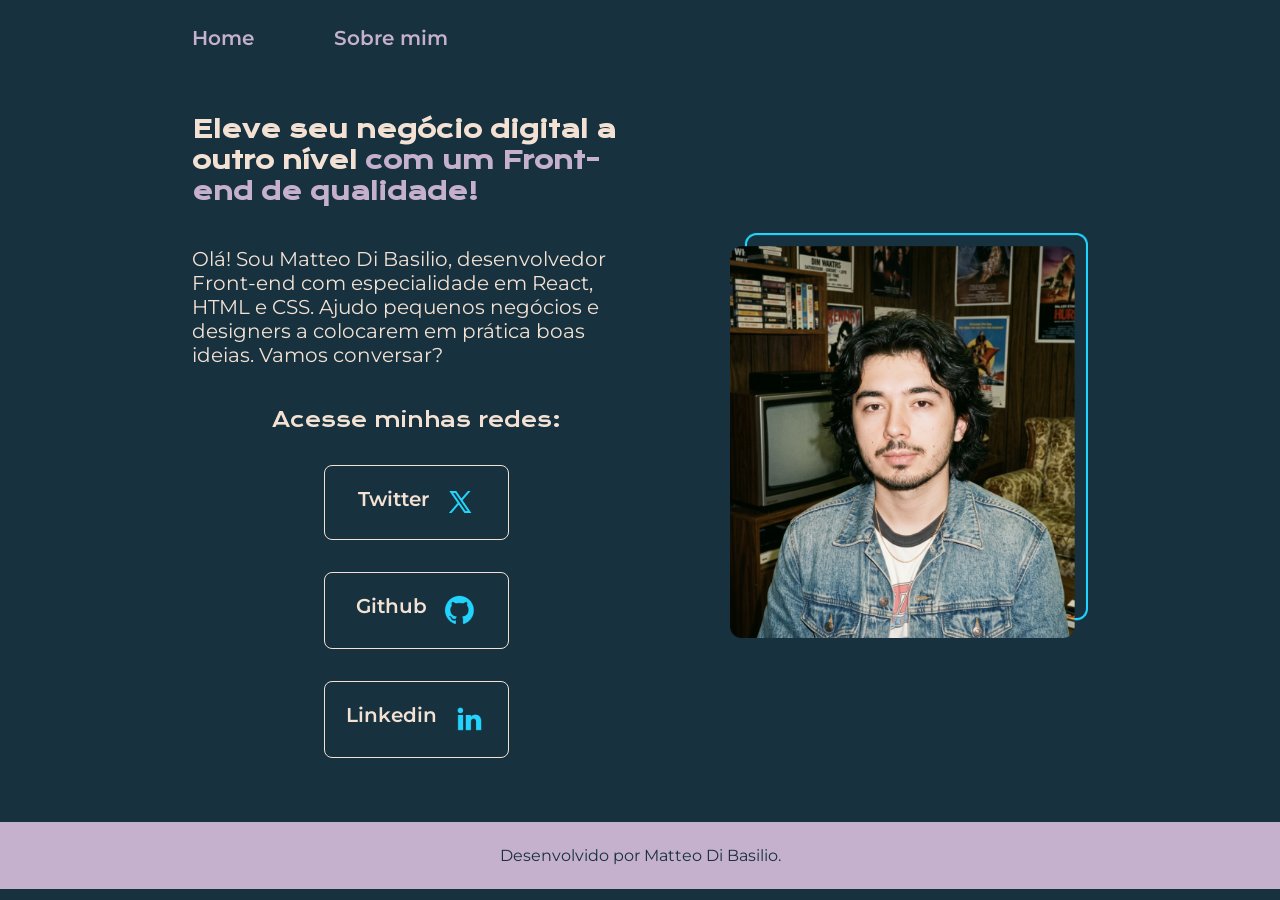
<file: index.html>
<!DOCTYPE html>
<html lang="pt-BR">
<head>
    <meta charset="UTF-8">
    <meta name="viewport" content="width=device-width, initial-scale=1.0">
    <title>Portfólio</title>
    <link rel="Stylesheet" href="./styles/style.css">
</head>
<body>
    <header class="cabecalho">
        <nav class="cabecalho__menu">
            <a class="cabecalho__menu__link" href="index.html">Home</a>
            <a class="cabecalho__menu__link" href="about.html">Sobre mim</a>
        </nav>
    </header>
    <main class="apresentacao">
    <section class="apresentacao__conteudo">
        <h1 class="apresentacao__conteudo__titulo">Eleve seu negócio digital a outro nível <strong class="titulo-destaque">com um Front-end de qualidade!</strong></h1>
        <p class="apresentacao__conteudo__texto">Olá! Sou Matteo Di Basilio, desenvolvedor Front-end com especialidade em React, HTML e CSS. Ajudo pequenos negócios e designers a colocarem em prática boas ideias. Vamos conversar?</p>
        <div class="apresentacao__links">
            <h2 class="apresentacao__links__subtitulo">Acesse minhas redes:</h2>
            <a class="apresentacao__links__navegacao" href="https://x.com/matteodibasilio">Twitter
            <img src="./assets/twitter-novo.png">
            </a>
            <a class="apresentacao__links__navegacao" href="https://github.com/matteodibasilio">Github
            <img src="./assets/github.png">
            </a>
            <a class="apresentacao__links__navegacao" href="www.linkedin.com/in/matteo-dibasilio">Linkedin
            <img src="./assets/linkedin.png">
            </a>
        </div>
    </section>
    <img class="apresentacao__imagem" src="./assets/Foto de Perfil.png" alt="foto de perfil"> 
    </main>
    <footer class="rodape">
        <p>Desenvolvido por Matteo Di Basilio.</p>
    </footer>
</body>
</file>
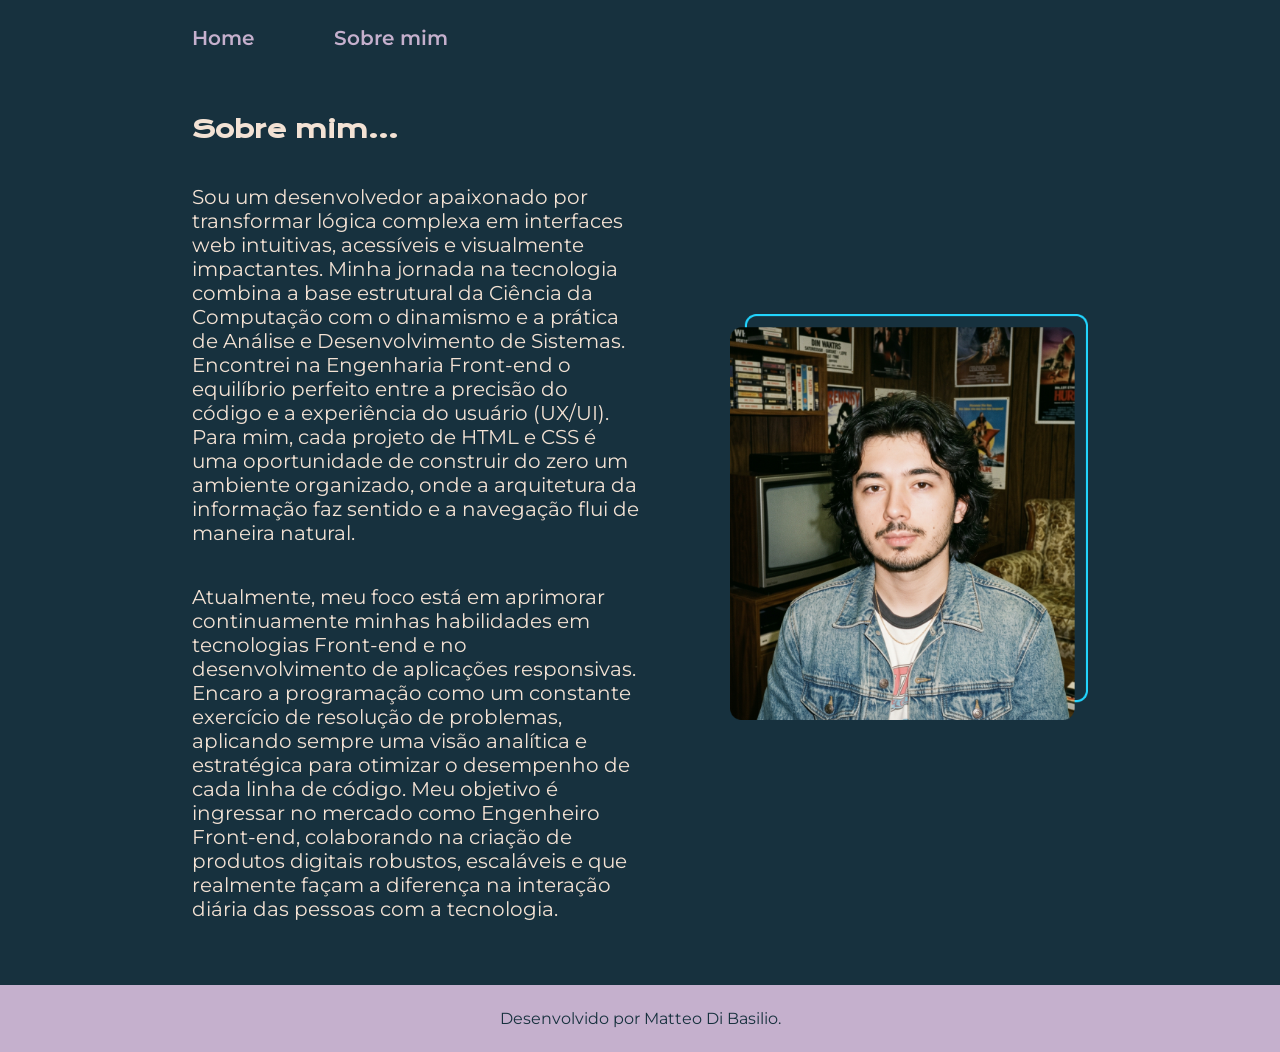
<file: about.html>
<!DOCTYPE html>
<html lang="en">
<head>
    <meta charset="UTF-8">
    <meta name="viewport" content="width=device-width, initial-scale=1.0">
    <title>Sobre mim</title>
    <link rel="stylesheet" href="./styles/style.css">
</head>
<body>
     <header class="cabecalho">
        <nav class="cabecalho__menu">
            <a class="cabecalho__menu__link" href="index.html">Home</a>
            <a class="cabecalho__menu__link" href="about.html">Sobre mim</a>
        </nav>
    </header>
    
    <main class="apresentacao">
      <section class="apresentacao__conteudo">
        <h1 class="apresentacao__conteudo__titulo">Sobre mim...</h1>
        <p class="apresentacao__conteudo__texto">Sou um desenvolvedor apaixonado por transformar lógica complexa em interfaces web intuitivas, acessíveis e visualmente impactantes. Minha jornada na tecnologia combina a base estrutural da Ciência da Computação com o dinamismo e a prática de Análise e Desenvolvimento de Sistemas. Encontrei na Engenharia Front-end o equilíbrio perfeito entre a precisão do código e a experiência do usuário (UX/UI). Para mim, cada projeto de HTML e CSS é uma oportunidade de construir do zero um ambiente organizado, onde a arquitetura da informação faz sentido e a navegação flui de maneira natural.</p>
        <p class="apresentacao__conteudo__texto">Atualmente, meu foco está em aprimorar continuamente minhas habilidades em tecnologias Front-end e no desenvolvimento de aplicações responsivas. Encaro a programação como um constante exercício de resolução de problemas, aplicando sempre uma visão analítica e estratégica para otimizar o desempenho de cada linha de código. Meu objetivo é ingressar no mercado como Engenheiro Front-end, colaborando na criação de produtos digitais robustos, escaláveis e que realmente façam a diferença na interação diária das pessoas com a tecnologia.</p>
      </section>
      <img class="apresentacao__imagem" src="./assets/Foto de Perfil.png" alt="foto de perfil">
    </main>
    <footer class="rodape">
        <p>Desenvolvido por Matteo Di Basilio.</p>
    </footer>
</body>
</html>
</file>
<file: styles/style.css>
@import url('https://fonts.googleapis.com/css2?family=Krona+One&family=Montserrat:ital,wght@0,100..900;1,100..900&display=swap');

:root{
    --cor-primaria: #17313E;
    --cor-secundaria: #F3E2D4;
    --cor-terciaria: #C5B0CD;
    --cor-hover: #415E72;

    --fonte-primaria: 'Krona One', sans-serif;
    --fonte-secundaria: "Montserrat", sans-serif;
}

* {
margin:0;
padding:0;

}

.cabecalho{
    padding: 2% 0% 0% 15%;
}

.cabecalho__menu{
    display: flex;
    gap: 80px;
}

.cabecalho__menu__link{
    font-family:var(--fonte-secundaria);
    font-size: 1.25rem;
    font-weight: 600;
    color: var(--cor-terciaria);
    text-decoration: none;
}

body {
    box-sizing: border-box;
    background-color: var(--cor-primaria);
    color: var(--cor-secundaria);
}

.titulo-destaque {
    color: var(--cor-terciaria);
}

.apresentacao {
    padding:5% 15%;
    display: flex;
    align-items: center;
    justify-content: space-between;
    gap: 80px;
}

.apresentacao__conteudo{

    width: 50%;
    display: flex;
    flex-direction: column;
    gap: 40px;
}

.apresentacao__conteudo__titulo{
    font-size: 1.5rem;
    font-family: var(--fonte-primaria);
}

.apresentacao__conteudo__texto{
    font-size: 1.25rem;
    font-family: var(--fonte-secundaria);
    font-optical-sizing: auto;
    font-weight: 400;
    font-style: normal;
}

.apresentacao__links{
    display: flex;
    flex-direction: column;
    align-items: center;
    justify-content: space-between;
    gap: 32px;
}


.apresentacao__links__subtitulo{
    font-family: var(--fonte-primaria);
    font-weight: 400;
    font-size: 1.25rem;
}

.apresentacao__links__navegacao{
    display: flex;
    justify-content: center;
    gap: 16px;
    width: 140px;
    text-align: center;
    border-radius: 8px;
    font-size: 1.25rem;
    padding: 21.5px;
    text-decoration: none;
    color: var(--cor-secundaria);
    font-family: var(--fonte-secundaria);
    font-weight: 600;
    border: 1px solid var(--cor-secundaria);
}

.apresentacao__links__navegacao:hover{
    
    background-color: var(--cor-hover);
}

.apresentacao__imagem{
    width: 40%;
}
.rodape{
    padding: 24px;
    color: var(--cor-primaria);
    background-color: var(--cor-terciaria);
    text-align: center;
    font-family: var(--fonte-secundaria);
    font-weight: 400;
}

@media (max-width: 1200px){
    .cabecalho{
        padding: 10%;
    }
    .cabecalho__menu{
        justify-content: center;
    }
    .apresentacao {
        flex-direction: column-reverse;
        padding: 5%;
    }
    .apresentacao__conteudo{
        width: auto;
    }
    .apresentacao__imagem{
        width: 100%;
        max-width: 350px;
        height: 350px;
        object-fit: contain;
    }
}
</file>
